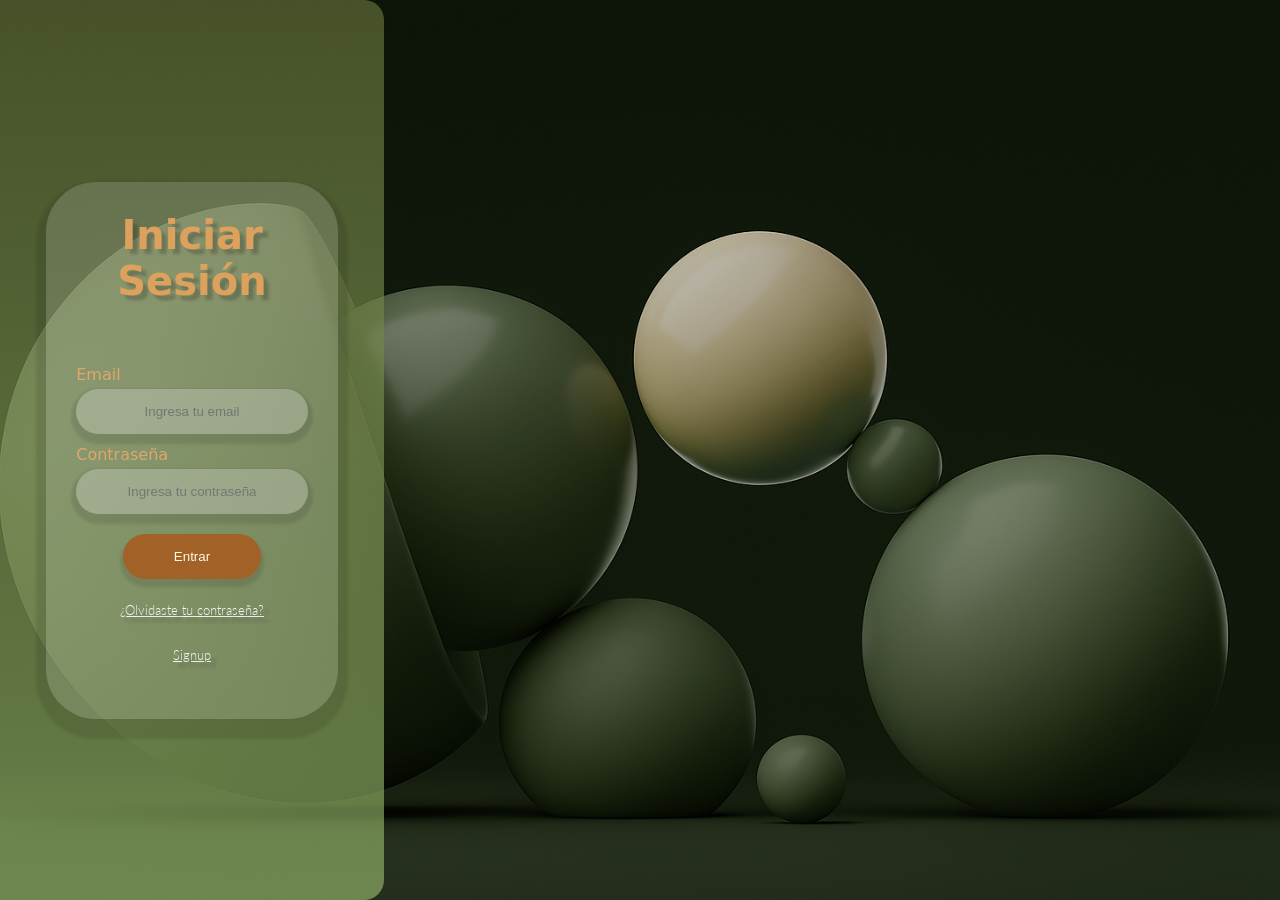
<file: Front/web-Front/index.html>
<!DOCTYPE html>
<html lang="en">
<head>
  <meta charset="UTF-8">
  <meta name="viewport" content="width=device-width, initial-scale=1.0">
  <title>Login</title>
  <!-- Ruta corregida para CSS -->
  <link rel="stylesheet" href="css/estilos.css" />
  <link rel="preconnect" href="https://fonts.googleapis.com">
  <link rel="preconnect" href="https://fonts.gstatic.com" crossorigin>
  <link href="https://fonts.googleapis.com/css2?family=Lato:wght@300;400;700&display=swap" rel="stylesheet">
</head>
<body>
  <div class="contenedor-padre">
    <div class="contenedor">
      <h2>Iniciar Sesión</h2>
      <form id="loginForm">
        <div class="credentials">
          <label for="email">Email</label><br>
          <input type="email" id="email" required placeholder="Ingresa tu email">
        </div>
        <div class="credentials">
          <label for="password">Contraseña</label><br>
          <input type="password" id="password" required placeholder="Ingresa tu contraseña">
        </div>
        <div class="button">
          <input type="submit" value="Entrar">
        </div>
      </form>
      <p style="text-align:center; margin-top:10px;">
        <a href="recover-password.html">¿Olvidaste tu contraseña?</a>
      </p>

      <p style="text-align:center; margin-top:10px;">
        <a href="signup.html">Signup</a>
      </p>

      <div id="message" style="margin-top:10px;font-weight:bold;"></div>
    </div>
  </div>

  <!-- Script externo con ruta corregida -->
  <script src="js/index.js"></script>
</body>
</html>
</file>
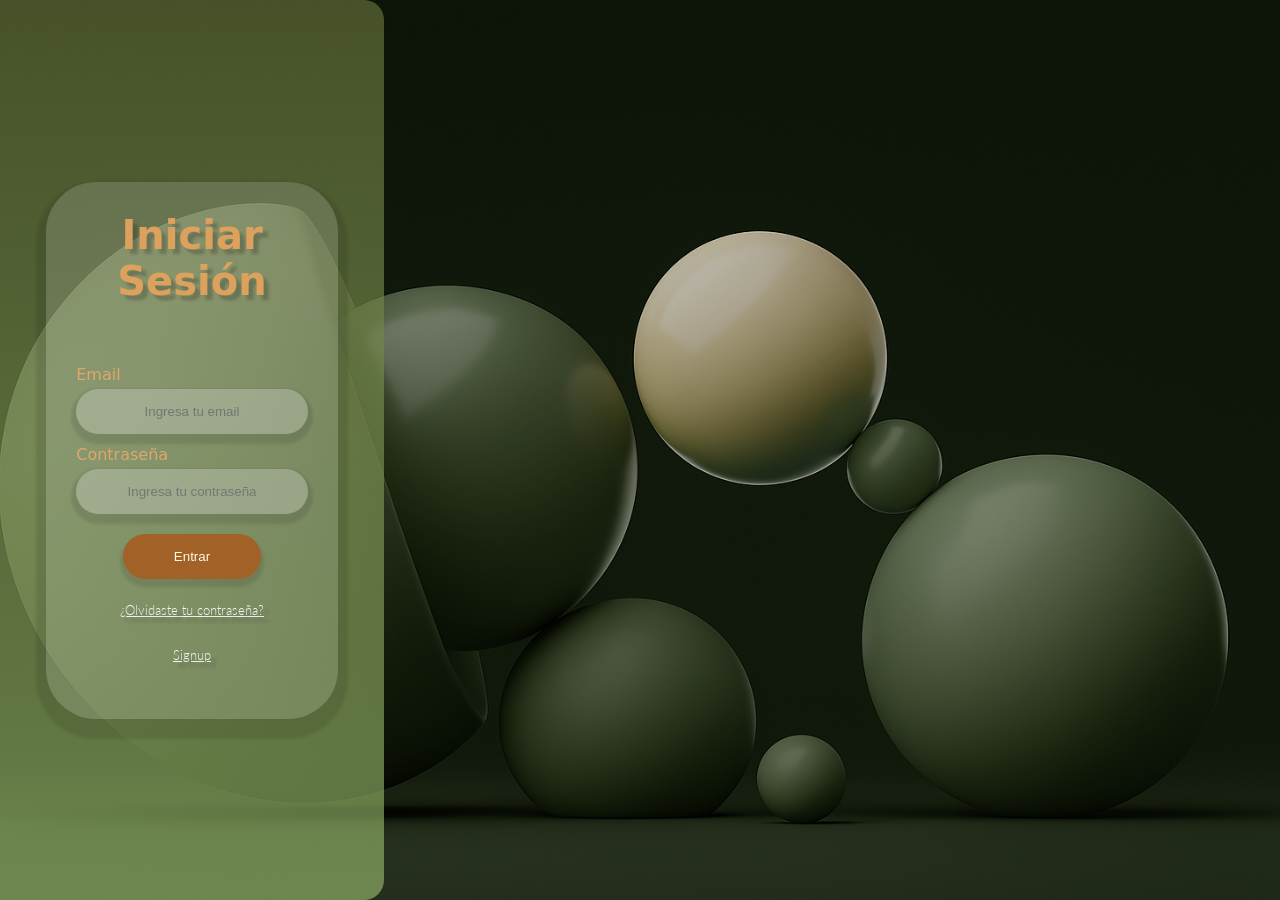
<file: Front/web-Front/home.html>
<!DOCTYPE html>
<html lang="en">
<head>
  <meta charset="UTF-8">
  <meta name="viewport" content="width=device-width, initial-scale=1.0">
  <title>Home</title>
  <link rel="stylesheet" href="css/home.css"/>
  <link rel="stylesheet" href="https://cdn.jsdelivr.net/npm/bootstrap-icons@1.13.1/font/bootstrap-icons.min.css">
  <link rel="preconnect" href="https://fonts.googleapis.com">
  <link rel="preconnect" href="https://fonts.gstatic.com" crossorigin>
  <link href="https://fonts.googleapis.com/css2?family=Lato:wght@300;400;700;900&display=swap" rel="stylesheet">
  <style>
    .logout-btn {
      position: absolute;
      top: 15px;
      right: 15px;
      padding: 8px 16px;
      border: none;
      border-radius: 8px;
      background-color: #dc3545;
      color: white;
      font-weight: bold;
      cursor: pointer;
      transition: 0.2s;
    }
    .logout-btn:hover {
      background-color: #b02a37;
    }
  </style>
</head>
<body>
 

  <!-- Perfil -->
  <a href="profile.html">
    <div class="profile">
      <div class="username" id="username">Usuario</div>
      <i class="bi bi-person-circle"></i>
      <div class="hidden-text">PROFILE</div>
       <button class="logout-btn" id="logoutBtn">Cerrar Sesión</button>
    </div>
  </a>

  <!-- Menú inferior -->
  <div class="bottom-bar">
    <a href="wallet.html">
      <div class="wallet">
        <i class="bi bi-cash-coin"></i>
        <div class="hidden-text">WALLET</div>
      </div>
    </a>
    <a href="#">
      <div class="home">
        <i class="bi bi-house-fill"></i>
        <div class="hidden-text">HOME</div>
      </div>
    </a>
    <a href="report.html">
      <div class="report">
        <i class="bi bi-clipboard-data-fill"></i>
        <div class="hidden-text">REPORT</div>
      </div>
    </a>
  </div>

  <!-- Asociamos el JS externo -->
  <script src="js/home.js"></script>
</body>
</html>
</file>
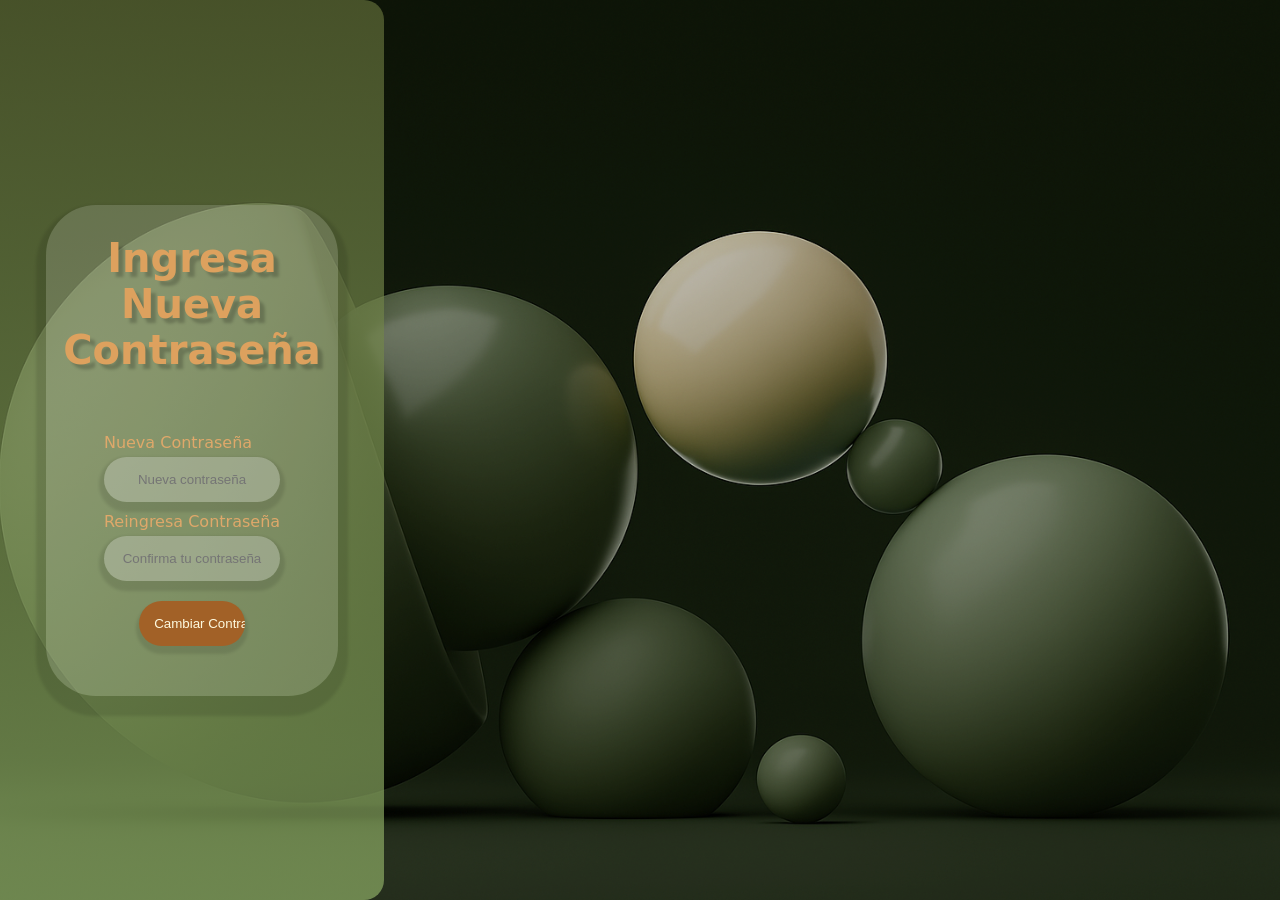
<file: Front/web-Front/new-password.html>
<!DOCTYPE html>
<html lang="en">
<head>
<meta charset="UTF-8">
<meta name="viewport" content="width=device-width, initial-scale=1.0">
<title>Nueva Contraseña</title>
<link rel="stylesheet" href="css/password.css"/>
</head>
<body>
<div class="contenedor-padre">
    <div class="contenedor">
        <h2>Ingresa Nueva Contraseña</h2>
        <form id="newPassForm">
            <div class="credentials">
                <label for="newPassword">Nueva Contraseña</label><br>
                <input type="password" id="newPassword" required placeholder="Nueva contraseña">
            </div>
            <div class="credentials">
                <label for="confirmPassword">Reingresa Contraseña</label><br>
                <input type="password" id="confirmPassword" required placeholder="Confirma tu contraseña">
            </div>
            <div class="button">
                <input type="submit" value="Cambiar Contraseña">
            </div>
        </form>
        <div id="message" style="margin-top:10px;font-weight:bold;"></div>
    </div>
</div>

<script src="js/new-password.js"></script>
</body>
</html>
</file>
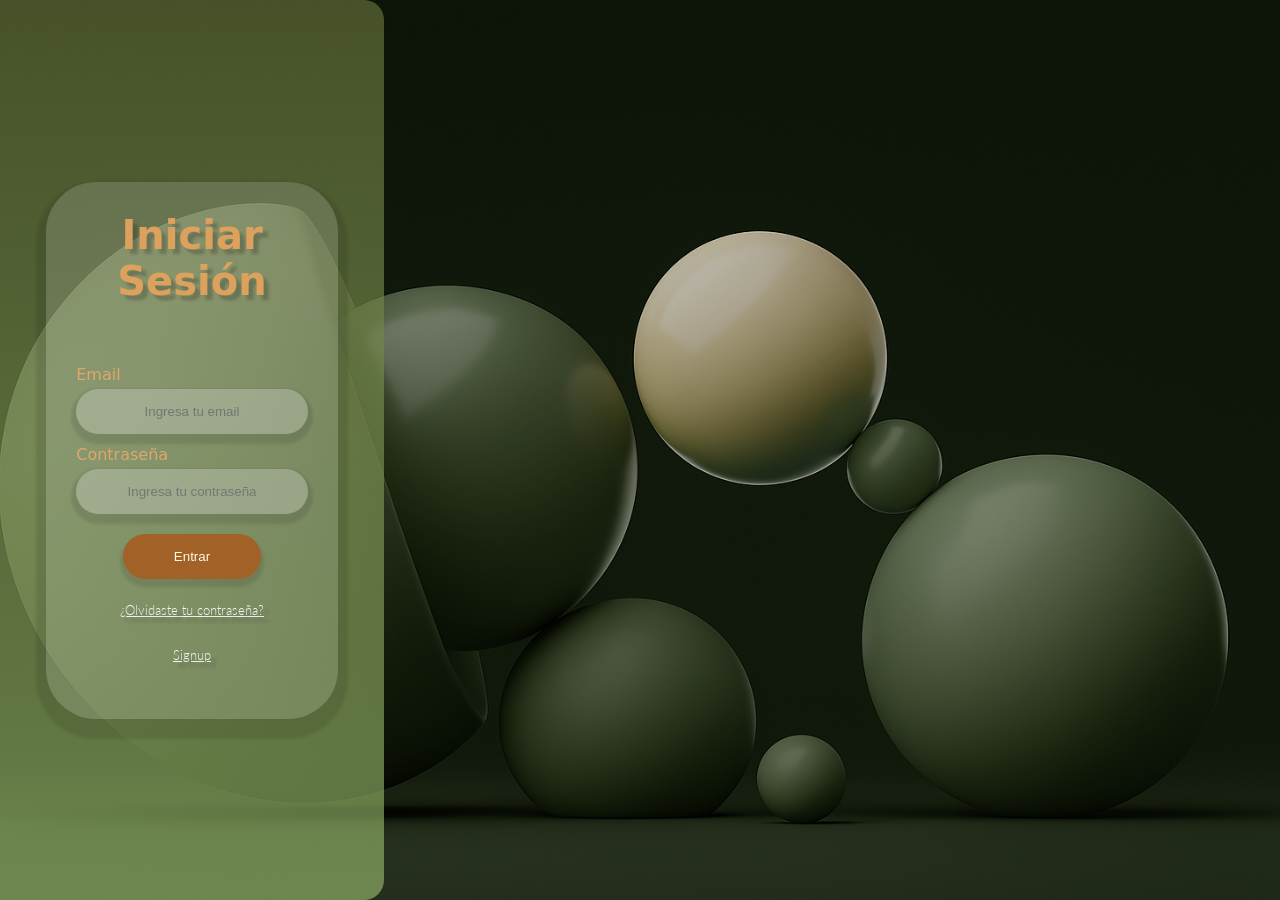
<file: Front/web-Front/profile.html>
<!DOCTYPE html>
<html lang="en">
<head>
  <meta charset="UTF-8">
  <meta name="viewport" content="width=device-width, initial-scale=1.0">
  <title>Profile</title>
  <link rel="stylesheet" href="css/profile.css"/>
  <link rel="stylesheet" href="https://cdn.jsdelivr.net/npm/bootstrap-icons@1.13.1/font/bootstrap-icons.min.css">
</head>
<body>
  <!-- Modal confirmación -->
  <div id="confirmModal" class="modal">
    <div class="modal-content">
      <p>¿Deseas confirmar los cambios?</p>
      <button id="confirmChangesBtn">Confirmar</button>
      <button id="cancelChangesBtn">Cancelar</button>
    </div>
  </div>

  <!-- Modal éxito -->
  <div id="successModal" class="modal">
    <div class="modal-content">
      <p>¡Los cambios se guardaron correctamente!</p>
      <button id="successOkBtn">Aceptar</button>
    </div>
  </div>

  <!-- Contenedor principal -->
  <div class="contenedor-padre">
    <div class="contenedor">
      <!-- Username y foto -->
      <div class="username">
        <!-- Imagen de perfil -->
        <div class="profile-image-preview" id="profileImagePreview">
          <i class="bi bi-person" id="profileIcon"></i>
          <img id="profileImage">
        </div>

        <!-- Contenedor de nombre y botón -->
        <div class="profile-info">
          <h1 id="displayName">PROFILE</h1>
          <label for="profile_image" class="custom-file-upload">
            <i class="bi bi-camera"></i> Select Photo
          </label>
          <input type="file" id="profile_image" name="profile_image" accept="image/*">
        </div>
      </div>

      <!-- Formulario de perfil -->
      <div class="profile-header">
        <div class="form-row">
          <label for="email">Email:</label>
          <input class="profile-input" type="email" id="email" disabled/>
        </div>
        <div class="form-row">
          <label for="first_name">Name:</label>
          <input class="profile-input" type="text" id="first_name" disabled/>
        </div>
        <div class="form-row">
          <label for="last_name">Last Name:</label>
          <input class="profile-input" type="text" id="last_name" disabled/>
        </div>
        <div class="form-row">
          <label for="birthday">Date of Birth:</label>
          <input class="profile-input" type="date" id="birthday" disabled/>
        </div>
        <div class="form-row">
          <label for="phone">Phone:</label>
          <input class="profile-input" type="tel" id="phone" disabled/>
        </div>
        <div class="form-row">
          <label for="country">Country:</label>
          <input class="profile-input" type="text" id="country" disabled/>
        </div>
      </div>

      <!-- Botones -->
      <div class="button">
        <input type="button" value="Edit Profile" id="edit-btn">
        <input type="button" value="Save" id="save-btn">
        <input type="button" value="Cancel" id="cancel-btn">
      </div>
    </div>
  </div>

  <!-- Script separado -->
  <script src="js/profile.js"></script>
</body>
</html>
</file>
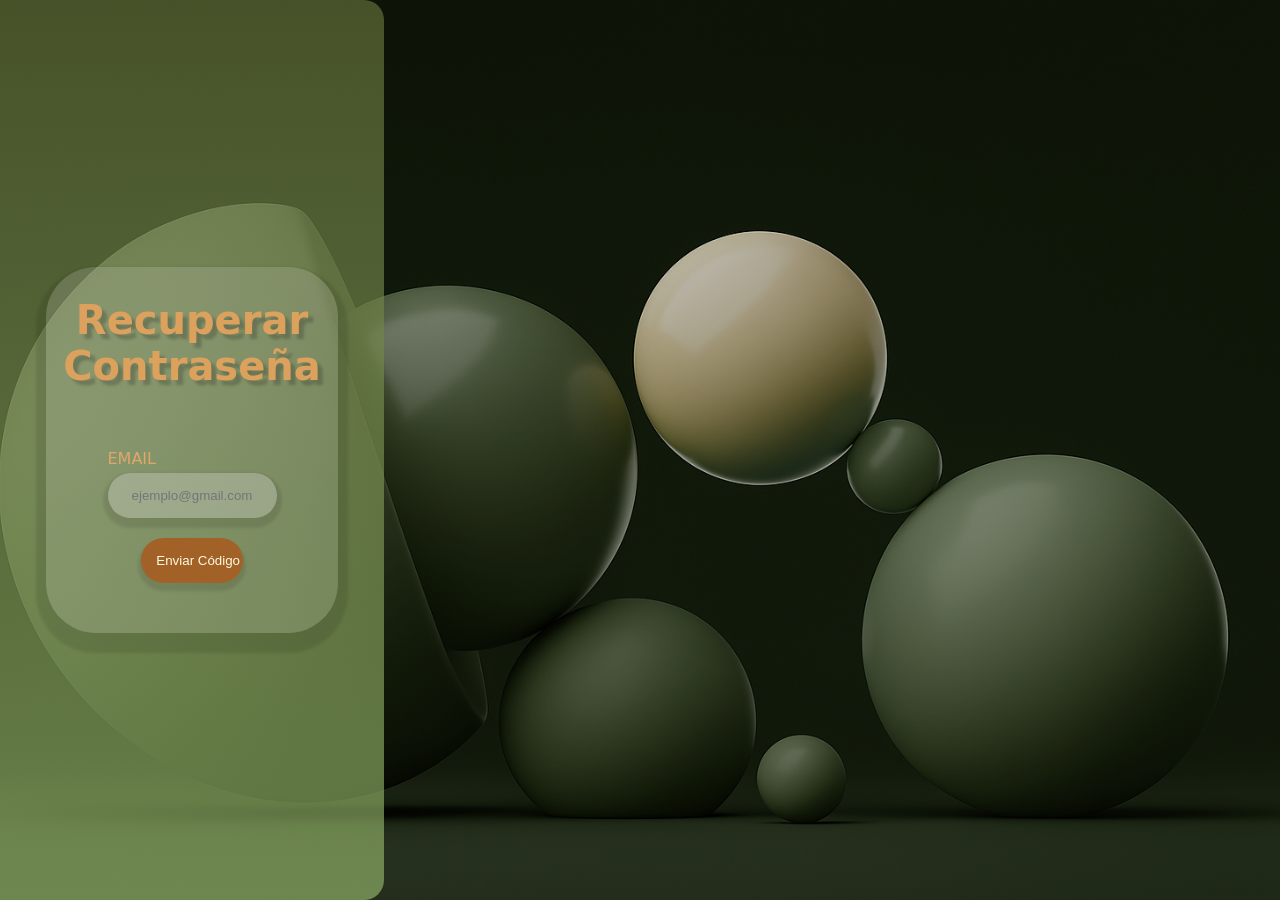
<file: Front/web-Front/recover-password.html>
<!DOCTYPE html>
<html lang="es">
<head>
  <meta charset="UTF-8">
  <meta name="viewport" content="width=device-width, initial-scale=1.0">
  <title>Recuperar Contraseña</title>
  <link rel="stylesheet" href="css/password.css"/>
</head>
<body>
  <div class="contenedor-padre">
    <div class="contenedor">
      <h2>Recuperar Contraseña</h2>

      <form id="resetForm">
        <div class="credentials">
          <label for="usuario">EMAIL</label><br>
          <input type="email" id="usuario" name="usuario" required placeholder="ejemplo@gmail.com">
        </div>
        <div class="button">
          <input type="submit" value="Enviar Código">
        </div>
      </form>

      <div id="message" style="margin-top:10px;font-weight:bold;"></div>
    </div>
  </div>

  <script src="js/recover-password.js"></script>
</body>
</html>
</file>
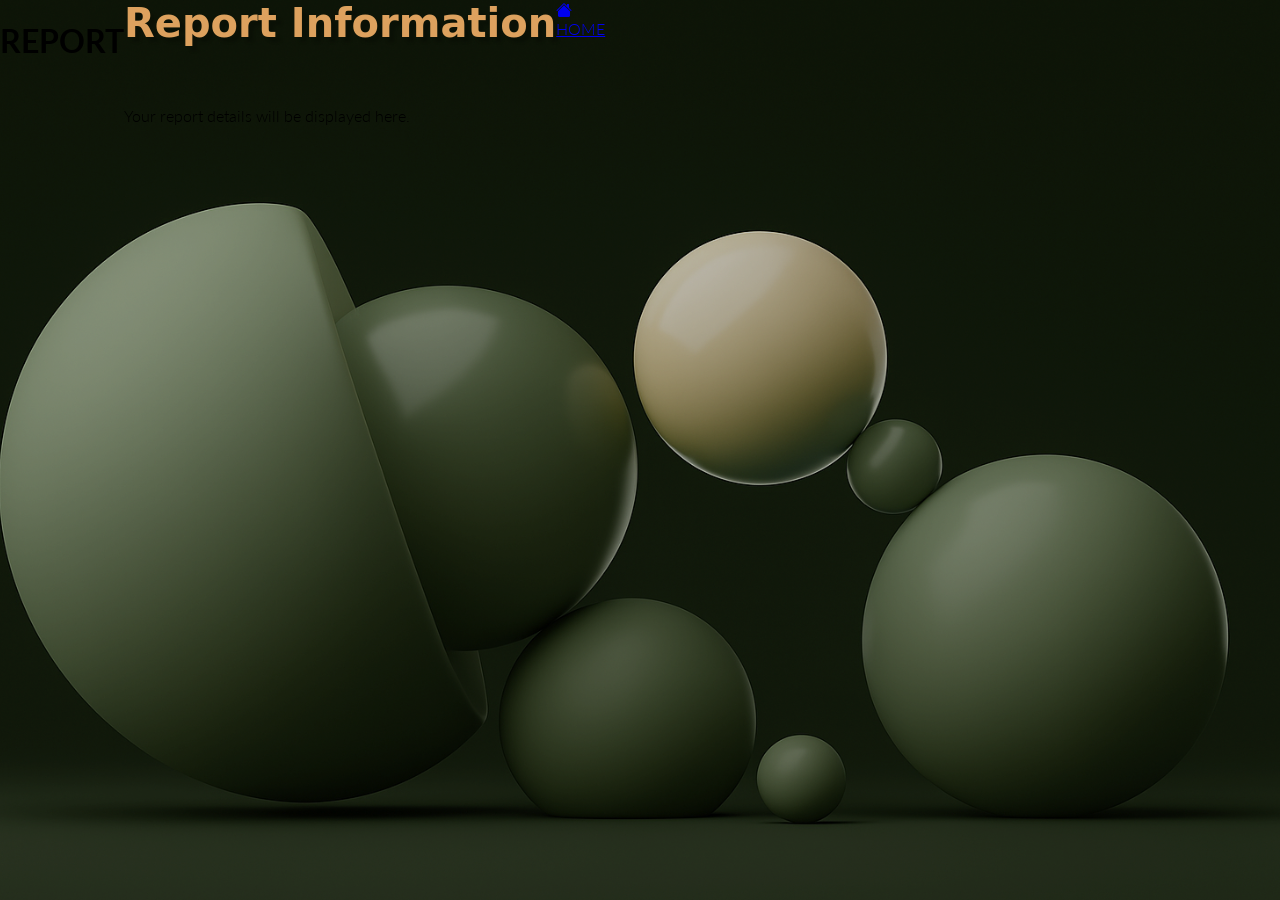
<file: Front/web-Front/report.html>
<!DOCTYPE html>
<html lang="en">
<head>
    <meta charset="UTF-8">
    <meta name="viewport" content="width=device-width, initial-scale=1.0">
    <title>Formulario Login</title>
    <link rel="stylesheet" href="css\report.css"/>
    <link rel="stylesheet" href="https://cdn.jsdelivr.net/npm/bootstrap-icons@1.13.1/font/bootstrap-icons.min.css">
    <link rel="preconnect" href="https://fonts.googleapis.com">
<link rel="preconnect" href="https://fonts.gstatic.com" crossorigin>
<link href="https://fonts.googleapis.com/css2?family=Lato:ital,wght@0,100;0,300;0,400;0,700;0,900;1,100;1,300;1,400;1,700;1,900&family=Sofia&family=Trocchi&display=swap" rel="stylesheet">
</head>
<body>
    <h1>REPORT</h1>
    <div class="contenedor-padre">
        <div class="contenedor">
            <h2>Report Information</h2>
            <p>Your report details will be displayed here.</p>
            <!-- Additional wallet information can be added here -->
        </div>
    </div>
    <div class="bottom-bar">
        <a href="home.html"><div class="home">
            <i class="bi bi-house-fill"></i>
            <div class="hidden-text">HOME</div>
        </div></a>
    </div>
</body>
</html>
</file>
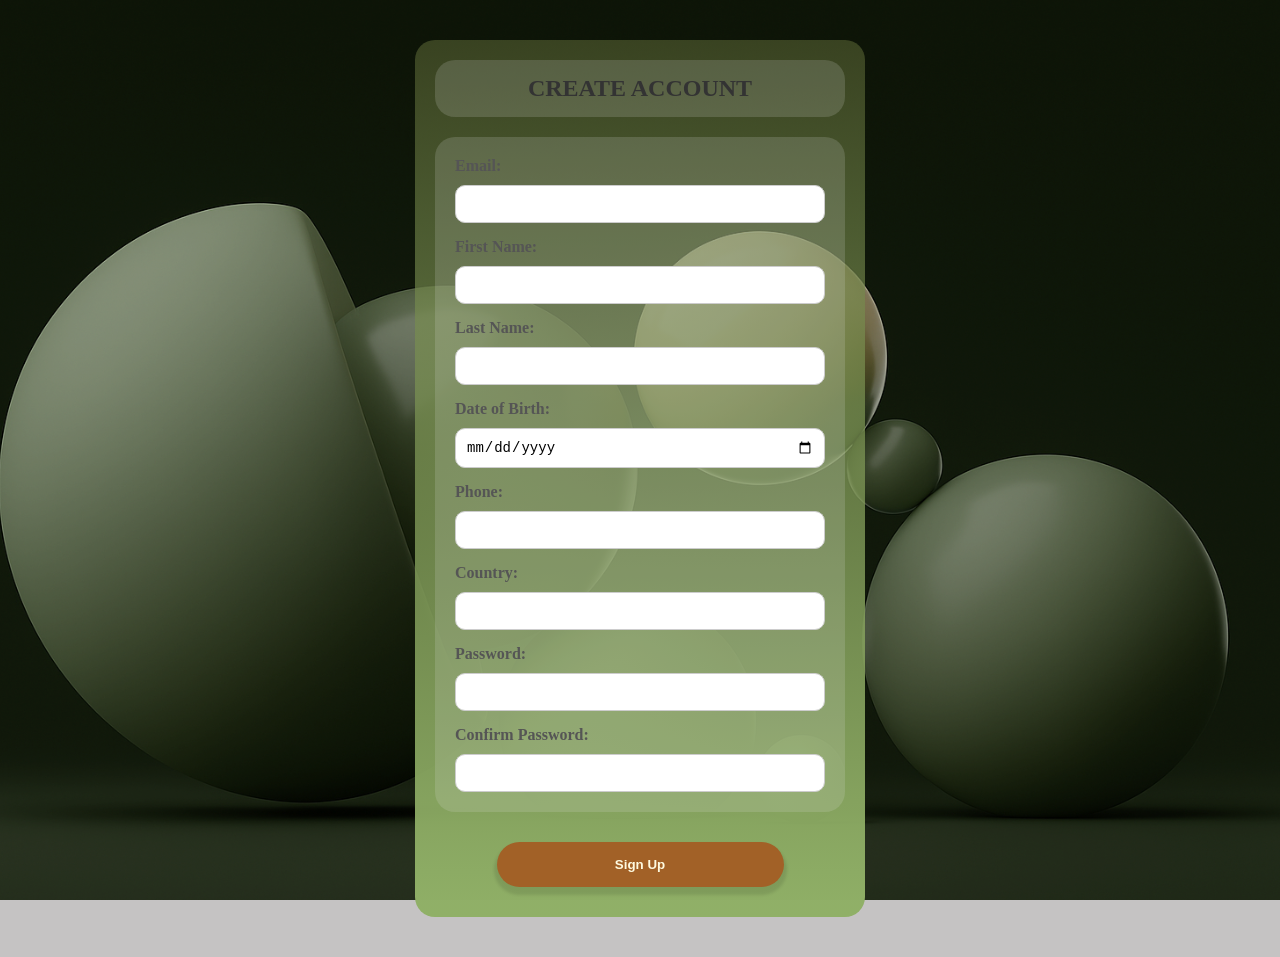
<file: Front/web-Front/signup.html>
<!DOCTYPE html>
<html lang="en">
<head>
    <meta charset="UTF-8">
    <meta name="viewport" content="width=device-width, initial-scale=1.0">
    <title>Create Account</title>
    <link rel="stylesheet" href="css/signup.css">
</head>
<body>

    <!-- Contenedor general -->
    <div class="contenedor-padre">
        
        <!-- Encabezado -->
        <div class="profile-header">
            <h1>CREATE ACCOUNT</h1>
        </div>

        <!-- Contenido del formulario -->
        <div class="contenedor">
            <div class="form-row">
                <label for="email">Email:</label>
                <input type="email" id="email" name="email">
            </div>

            <div class="form-row">
                <label for="firstname">First Name:</label>
                <input type="text" id="firstname" name="firstname">
            </div>

            <div class="form-row">
                <label for="lastname">Last Name:</label>
                <input type="text" id="lastname" name="lastname">
            </div>

            <div class="form-row">
                <label for="birthday">Date of Birth:</label>
                <input type="date" id="birthday" name="birthday">
            </div>

            <div class="form-row">
                <label for="phone">Phone:</label>
                <input type="tel" id="phone" name="phone">
            </div>

            <div class="form-row">
                <label for="country">Country:</label>
                <input type="text" id="country" name="country">
            </div>

            <div class="form-row">
                <label for="password">Password:</label>
                <input type="password" id="password" name="password">
            </div>

            <div class="form-row">
                <label for="confirm-password">Confirm Password:</label>
                <input type="password" id="confirm-password" name="confirm-password">
            </div>
        </div>

        <!-- Contenedor del botón -->
        <div class="button-container">
            <input type="button" value="Sign Up" id="signup-btn">
        </div>
    </div>

    <!-- Script JS externo -->
    <script src="js/signup.js"></script>
</body>
</html>
</file>
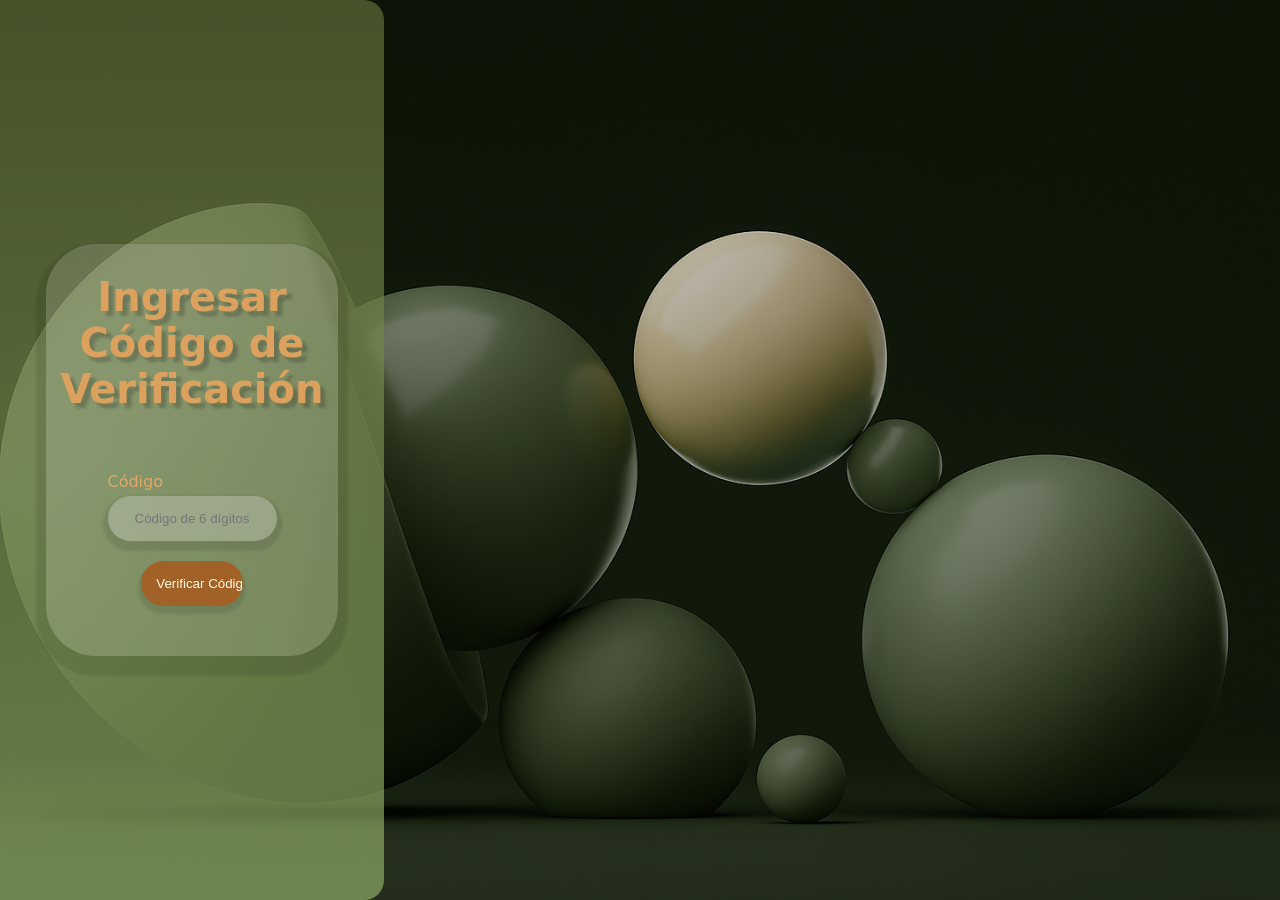
<file: Front/web-Front/verify-code.html>
<!DOCTYPE html>
<html lang="en">
<head>
    <meta charset="UTF-8">
    <meta name="viewport" content="width=device-width, initial-scale=1.0">
    <title>Verificar Código</title>
    <link rel="stylesheet" href="css\password.css"/>
</head>
<body>
    <div class="contenedor-padre">
        <div class="contenedor">
            <h2>Ingresar Código de Verificación</h2>
            <form id="verifyForm">
                <div class="credentials">
                    <label for="code">Código</label><br>
                    <input type="text" id="code" name="code" required placeholder="Código de 6 dígitos">
                </div>
                <div class="button">
                    <input type="submit" value="Verificar Código">
                </div>
            </form>
            <div id="message" style="margin-top:10px;font-weight:bold;"></div>
        </div>
    </div>

    <!-- Asociamos el JS externo -->
    <script src="js/verify-code.js"></script>
</body>
</html>
</file>
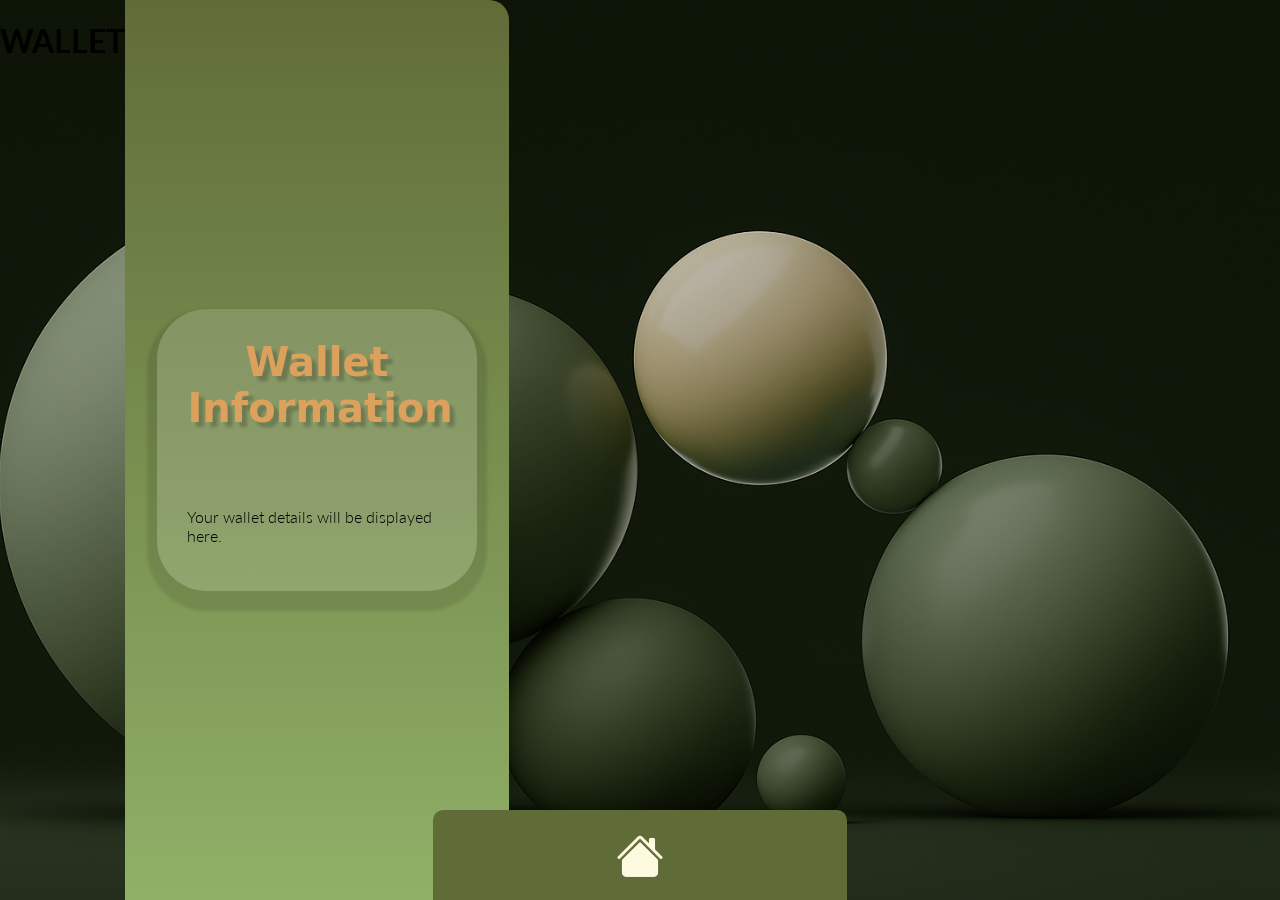
<file: Front/web-Front/wallet.html>
<!DOCTYPE html>
<html lang="en">
<head>
    <meta charset="UTF-8">
    <meta name="viewport" content="width=device-width, initial-scale=1.0">
    <title>Formulario Login</title>
    <link rel="stylesheet" href="css\wallet.css"/>
    <link rel="stylesheet" href="https://cdn.jsdelivr.net/npm/bootstrap-icons@1.13.1/font/bootstrap-icons.min.css">
    <link rel="preconnect" href="https://fonts.googleapis.com">
<link rel="preconnect" href="https://fonts.gstatic.com" crossorigin>
<link href="https://fonts.googleapis.com/css2?family=Lato:ital,wght@0,100;0,300;0,400;0,700;0,900;1,100;1,300;1,400;1,700;1,900&family=Sofia&family=Trocchi&display=swap" rel="stylesheet">
</head>
<body>
    <h1>WALLET</h1>
    <div class="contenedor-padre">
        <div class="contenedor">
            <h2>Wallet Information</h2>
            <p>Your wallet details will be displayed here.</p>
            <!-- Additional wallet information can be added here -->
        </div>
    </div>
    <div class="bottom-bar">
        <a href="home.html"><div class="home">
            <i class="bi bi-house-fill"></i>
            <div class="hidden-text">HOME</div>
        </div>
    </div>
</body>
</html>
</file>
<file: Front/web-Front/css/estilos.css>
@import url(general.css);

/* Contenedor padre */
div.contenedor-padre {
    background: linear-gradient(#606c38b2, #90b067ad); /* Fondo degradado */
    display: flex;
    flex-direction: column;
    width: 30vw;           /* Ancho en pantallas grandes */
    max-width: 30vw;       /* Máximo ancho en escritorio */
    min-width: 300px;      /* Evita que se achique demasiado */
    padding: 30px;         /* Espacio interno */
    height: auto;          /* Se adapta al contenido */
    min-height: 100vh;     /* Llena la pantalla si contenido es pequeño */
    border-radius: 0px 20px 20px 0px; /* Bordes redondeados a la derecha */
    box-sizing: border-box;
    margin: 0;             /* Siempre pegado a la izquierda */
    overflow-x: hidden;    /* Evita scroll horizontal */
}

/* Contenedor interno */
.contenedor {
    margin: auto;
    display: flex;
    flex-direction: column;
    width: 90%;            /* Ajusta el ancho relativo dentro del padre */
    max-width: 100%;       /* Nunca excede el contenedor padre */
    padding: 30px;
    height: auto;          /* Se adapta al contenido */
    background: rgba(222, 222, 222, 0.176); /* Fondo semitransparente */
    border-radius: 50px;   /* Bordes redondeados */
    box-sizing: border-box;
    box-shadow: 0px 10px 3px 10px rgba(1, 1, 1, 0.1); /* Sombra */
}

.contenedor p {
    text-align: center;
}

.contenedor p a {
    color: whitesmoke;
    text-shadow: 5px 5px 3px rgba(1, 1, 1, 0.2);
    font-size: smaller;
    padding: 0px;
    cursor: pointer;
}

/* Credenciales */
.contenedor .credentials label {
    color: #dfa86a;
    font-weight: 500;
    font-family: system-ui, -apple-system, BlinkMacSystemFont, 'Segoe UI', Roboto, Oxygen, Ubuntu, Cantarell, 'Open Sans', 'Helvetica Neue', sans-serif;
    max-width: 25%;       /* Ancho en escritorio */
}

.contenedor .credentials input {
    border-radius: 100px;
    width: 100%;           /* Siempre ocupa todo el ancho disponible */
    padding: 15px 0px;
    color: #fff;
    background-color: rgba(222, 222, 222, 0.3);
    border: none;
    margin: 5px 0px 10px;
    text-align: center;
    box-shadow: 0px 5px 3px 5px rgba(1, 1, 1, 0.1);
}

.contenedor .credentials input:focus {
    outline: none;
    box-shadow: 0px 5px 3px 5px rgba(1, 1, 1, 0.2);
    background-color: rgba(222, 222, 222, 0.45);
}

/* Botones */
.contenedor .button input {
    width: 60%;              /* Botón más ancho en escritorio */
    border-radius: 500px;
    padding: 15px 15px;
    display: block;
    margin: 10px auto;
    background-color: #a26127;
    color: #fefae0;
    border: none;
    cursor: pointer;
    box-shadow: 0px 5px 3px 3px rgba(1, 1, 1, 0.1);
}

.contenedor .button a {
    text-decoration: none;
}

.contenedor .button input:hover {
    background-color: #dda15e;
    transition: 0.3s;
}

/* Media queries para pantallas pequeñas */
@media (max-width: 768px) {
    html, body {
        overflow: hidden; /* Evita scroll horizontal y vertical */
        width: 100vw;     
        height: 100vh;    
        margin: 0;
        padding: 0;
    }

    div.contenedor-padre {
        width: 95vw;          /* Ajusta ancho al viewport móvil */
        max-width: 95vw;      /* Nunca excede el ancho de la pantalla */
        height: 100vh;        /* Ajusta exactamente al alto del viewport */
        padding: 15px;        /* Padding más pequeño para móvil */
        border-radius: 25px;  /* Bordes redondeados */
        margin: 0 auto;       /* Centrado horizontal */
        display: flex;
        justify-content: center; /* Centrado vertical */
        align-items: center;     /* Centrado horizontal */
        overflow: hidden;        /* Evita scroll horizontal y vertical */
    }

    .contenedor {
        width: 100%;          /* Ocupa todo el ancho disponible */
        max-width: 350px;     /* Limita ancho máximo */
        padding: 15px;        /* Padding interno reducido */
        border-radius: 25px;
        box-shadow: 0px 5px 3px 3px rgba(1, 1, 1, 0.1);
        display: flex;
        flex-direction: column;
        justify-content: center; /* Centrado vertical dentro del padre */
        align-items: center;     /* Centrado horizontal */
        height: auto;            /* Se adapta al contenido */
        overflow: hidden;        /* Evita que los elementos se salgan */
        gap: 12px;               /* Espacio proporcional */
    }

    .contenedor .credentials label {
        max-width: 100%;      /* Ajusta labels al ancho del contenedor */
        font-size: 14px;      /* Texto más pequeño */
        text-align: left;
        margin-bottom: 5px;
    }

    .contenedor .credentials input {
        width: 90%;           /* Inputs más angostos para móvil */
        padding: 12px;        /* Padding reducido */
    }

    .contenedor .button input {
        width: 70%;           /* Botón más angosto */
        padding: 12px;
    }
}
</file>
<file: Front/web-Front/css/home.css>
@import url(general.css);

/* --- RESETEO GENERAL --- */
html, body {
  margin: 0;
  padding: 0;
  width: 100%;
  height: 100%;
  overflow-x: hidden;
  font-family: 'Lato', sans-serif;
  background-color: #283618; /* Fondo oscuro para resaltar elementos */
}

/* --- PERFIL --- */
.profile {
  position: fixed;
  top: 0;
  left: 50%;
  transform: translateX(-50%);
  color: #fefae0;
  background-color: #606c38;
  border-radius: 0px 0px 10px 10px;
  padding: 15px;
  display: flex;
  align-items: center;
  justify-content: center;
  width: 30vw;
  height: 60px;
  transition: all 0.5s ease;
  cursor: pointer;
  box-shadow: 0 4px 6px rgba(0,0,0,0.2);
}

/* --- BOTÓN DE CERRAR SESIÓN --- */
.logout-btn {
  position: absolute;
  top: 10px;
  right: 10px;
  padding: 8px 16px;
  border: none;
  border-radius: 8px;
  background-color: #dc3545;
  color: white;
  font-weight: bold;
  cursor: pointer;
  transition: 0.2s;
  z-index: 200;
}
.logout-btn:hover {
  background-color: #b02a37;
}

/* --- BARRA INFERIOR --- */
.bottom-bar {
  position: fixed;
  bottom: 0;
  left: 0;
  width: 100vw;
  display: flex;
  justify-content: center;
  align-items: flex-end;
  gap: 5px;
  background-color: transparent;
  padding: 5px 0;
}

/* --- OPCIONES DE MENÚ --- */
.wallet, .home, .report {
  display: flex;
  flex-direction: column;
  align-items: center;
  justify-content: center;
  color: #fefae0;
  background-color: #606c38;
  border-radius: 10px 10px 0px 0px;
  padding: 15px;
  margin: 0px;
  width: 30vw;
  height: 60px;
  position: relative;
  transition: all 0.5s ease;
  cursor: pointer;
  box-shadow: 0 -2px 6px rgba(0,0,0,0.2);
}

i {
  font-size: 3em;
  transition: transform 0.3s ease;
}

a {
  text-decoration: none;
  color: #fefae0;
}

/* --- EFECTOS HOVER --- */
.wallet:hover,
.home:hover,
.report:hover {
  background-color: #90b0675e;
  padding: 50px;
  height: 30vh;
  justify-content: flex-start;
}

.profile:hover {
  background-color: #90b0675e;
  padding: 50px;
  height: 30vh;
  justify-content: flex-end;
  flex-direction: column;
}

.hidden-text {
  display: none;
  text-align: center;
  font-size: 1.2em;
  font-weight: bold;
  color: #fefae0;
  margin-top: 5px;
}

.profile:hover .username,
.profile:hover .hidden-text,
.wallet:hover .hidden-text,
.home:hover .hidden-text,
.report:hover .hidden-text {
  display: block;
  transition: opacity 0.3s ease-in-out;
}

.username {
  display: none;
  font-size: 1.2em;
  color: #fefae0;
  margin-bottom: 5px;
  text-align: center;
}

/* --- MEDIA QUERY PARA MÓVILES --- */
@media (max-width: 768px) {
  .profile {
    width: 90vw;
    height: 50px;
    padding: 10px;
  }

  .wallet, .home, .report {
    width: 30%;
    height: 50px;
    padding: 10px;
  }

  i {
    font-size: 2.2em;
  }
}
</file>
<file: Front/web-Front/css/password.css>
@import url(general.css);

/* Contenedor padre: formulario de login */
div.contenedor-padre {
    background: linear-gradient(#606c38b2, #90b067ad); /* Fondo degradado */
    display: flex;                               /* Usamos flexbox para organizar hijos */
    flex-direction: column;                      /* Elementos en columna */
    justify-content: center;                     /* Centrado vertical */
    align-items: center;                         /* Centrado horizontal */
    width: 30vw;                                 /* Ancho en pantallas grandes */
    max-width: 30vw;                             /* Máximo ancho en escritorio */
    min-width: 300px;                            /* Evita que se achique demasiado */
    padding: 30px;                               /* Espacio interno */
    height: auto;                                /* Se adapta al contenido */
    min-height: 100vh;                           /* Llena la pantalla si contenido es pequeño */
    border-radius: 0px 20px 20px 0px;           /* Bordes redondeados a la derecha */
    box-sizing: border-box;                      /* Padding incluido en ancho/alto */
    margin: 0;                                   /* Siempre pegado a la izquierda */
    overflow-x: hidden;                          /* Evita scroll horizontal */
}

/* Contenedor interno: contiene todos los elementos del login */
.contenedor {
    margin: auto;                                /* Centrado dentro del padre */
    display: flex;                               /* Flexbox vertical */
    flex-direction: column;                      /* Elementos en columna */
    justify-content: center;                     /* Centrado vertical dentro del padre */
    align-items: center;                         /* Centrado horizontal */
    width: 90%;                                  /* Ajusta el ancho relativo dentro del padre */
    max-width: 400px;                            /* Limita ancho máximo */
    padding: 30px;                               /* Espacio interno */
    height: auto;                                /* Se adapta al contenido */
    background: rgba(222, 222, 222, 0.176);     /* Fondo semitransparente */
    border-radius: 50px;                         /* Bordes redondeados */
    box-sizing: border-box;                      /* Padding incluido en ancho/alto */
    box-shadow: 0px 10px 3px 10px rgba(1, 1, 1, 0.1); /* Sombra */
}

/* Párrafos centrados */
.contenedor p {
    text-align: center;
    margin: 0;
}

/* Enlaces dentro de párrafos */
.contenedor p a {
    color: whitesmoke;
    text-shadow: 5px 5px 3px rgba(1, 1, 1, 0.2);
    font-size: smaller;
    padding: 0px;
    cursor: pointer;
}

/* Labels de credenciales */
.contenedor .credentials label {
    color: #dfa86a;
    font-weight: 500;
    font-family: system-ui, -apple-system, BlinkMacSystemFont, 'Segoe UI', Roboto, Oxygen, Ubuntu, Cantarell, 'Open Sans', 'Helvetica Neue', sans-serif;
    max-width: 25%;       /* Ajuste de ancho en escritorio */
}

/* Inputs de credenciales */
.contenedor .credentials input {
    border-radius: 100px;
    width: 100%;           /* Siempre ocupa todo el ancho disponible */
    padding: 15px 0px;
    color: #fff;
    background-color: rgba(222, 222, 222, 0.3);
    border: none;
    margin: 5px 0px 10px;
    text-align: center;
    box-shadow: 0px 5px 3px 5px rgba(1, 1, 1, 0.1);
}

/* Focus de los inputs */
.contenedor .credentials input:focus {
    outline: none;
    box-shadow: 0px 5px 3px 5px rgba(1, 1, 1, 0.2);
    background-color: rgba(222, 222, 222, 0.45);
}

/* Botones */
.contenedor .button input {
    width: 60%;             /* Botón más ancho en escritorio */
    border-radius: 500px;
    padding: 15px 15px;
    display: block;
    margin: 10px auto;
    background-color: #a26127;
    color: #fefae0;
    border: none;
    cursor: pointer;
    box-shadow: 0px 5px 3px 3px rgba(1, 1, 1, 0.1);
}

/* Enlaces dentro de botones */
.contenedor .button a {
    text-decoration: none;
}

/* Hover de botones */
.contenedor .button input:hover {
    background-color: #dda15e;
    transition: 0.3s;
}

/* Media queries para pantallas pequeñas */
@media (max-width: 768px) {
    html, body {
        overflow: hidden; /* Evita scroll horizontal y vertical */
        width: 100vw;
        height: 100vh;
        margin: 0;
        padding: 0;
    }

    div.contenedor-padre {
        width: 95vw;          /* Ajusta ancho al viewport móvil */
        max-width: 95vw;      /* Nunca excede el ancho de la pantalla */
        height: 100vh;        /* Ajusta exactamente al alto del viewport */
        padding: 15px;        /* Padding más pequeño */
        border-radius: 25px;  /* Bordes redondeados */
        margin: 0 auto;       /* Centrado horizontal */
        display: flex;
        justify-content: center; /* Centrado vertical */
        align-items: center;     /* Centrado horizontal */
        overflow: hidden;        /* Evita scroll horizontal y vertical */
    }

    .contenedor {
        width: 100%;          /* Ocupa todo el ancho disponible */
        max-width: 350px;     /* Limita ancho máximo */
        padding: 15px;        /* Padding interno reducido */
        border-radius: 25px;
        box-shadow: 0px 5px 3px 3px rgba(1, 1, 1, 0.1);
        display: flex;
        flex-direction: column;
        justify-content: center; /* Centrado vertical dentro del padre */
        align-items: center;     /* Centrado horizontal */
        height: auto;            /* Se adapta al contenido */
        overflow: hidden;        /* Evita que los elementos se salgan */
        gap: 12px;               /* Espacio proporcional */
    }

    .contenedor .credentials label {
        max-width: 100%;      /* Ajusta labels al ancho del contenedor */
        font-size: 14px;      /* Texto más pequeño */
        text-align: left;
        margin-bottom: 5px;
    }

    .contenedor .credentials input {
        width: 90%;           /* Inputs más angostos para móvil */
        padding: 12px;        /* Padding reducido */
    }

    .contenedor .button input {
        width: 70%;           /* Botón más angosto */
        padding: 12px;
    }
}
</file>
<file: Front/web-Front/css/profile.css>
/* 🔹 Reset general */
html, body {
    height: 100%;
    margin: 0;
    padding: 0;
    font-family: "Lato", sans-serif;
    background-image: url(../image/background.jpg);
    background-color: rgb(197, 195, 195);
    background-blend-mode: multiply;
    background-size: cover;
    background-repeat: no-repeat;
    background-position: center;
    overflow-x: hidden;
}

/* 🔹 Contenedor principal */
.contenedor-padre {
    background: linear-gradient(#606c3886, #90b067);
    display: flex;
    flex-direction: column;
    width: 100%;
    max-width: 1000px;
    min-width: 300px;
    padding: 20px 30px;
    border-radius: 20px;
    margin: 20px auto;
    box-sizing: border-box;
}

/* 🔹 Contenedor interno */
.contenedor {
    width: 100%;
    background: rgba(222, 222, 222, 0.176);
    border-radius: 50px;
    padding: 30px;
    box-shadow: 0px 10px 15px rgba(1,1,1,0.1);
}

/* 🔹 Username: imagen + nombre + botón */
.username {
    display: flex;
    flex-direction: row;
    align-items: flex-start; /* Imagen y texto alineados arriba */
    gap: 0px;
    margin-bottom: 20px;
}

/* 🔹 Imagen de perfil */
.profile-image-preview {
    width: 120px;
    height: 120px;
    border-radius: 50%;
    border: 3px solid #a26127;
    background-color: #f0f0f0;
    display: flex;
    align-items: center;
    justify-content: center;
    overflow: hidden;
    font-size: 3em;
    color: #a26127;
    flex-shrink: 0;
}
#profileImage {
    width: 100%;
    height: 100%;
    object-fit: cover;
    border-radius: 50%;
    display: none;
}

/* 🔹 Contenedor de texto y botón al lado de la imagen */
.profile-info {
    display: flex;
    flex-direction: column;
    align-items: flex-start; /* alineado a la izquierda */
    justify-content: center;
    gap: 10px;
}

/* 🔹 Nombre de usuario */
#displayName {
    font-size: 1.8em;
    font-weight: bold;
    margin: 0;
}

/* 🔹 Botón Select Photo */
.custom-file-upload {
    display: inline-flex;
    align-items: center;
    gap: 5px;
    padding: 6px 12px;
    font-size: 14px;
    background-color: #a26127;
    color: white;
    border-radius: 50px;
    cursor: pointer;
    transition: background-color 0.3s;
}
.custom-file-upload:hover { background-color: #dda15e; }
input[type="file"] { display: none; }

/* 🔹 Formulario de perfil */
.profile-header {
    display: flex;
    flex-direction: column;
    gap: 15px;
}
.form-row {
    display: flex;
    align-items: center;
    gap: 10px;
}
.form-row label { width: 40%; }
.form-row input {
    flex: 1;
    padding: 12px;
    border-radius: 50px;
    border: none;
    text-align: center;
    box-shadow: 0px 5px 3px rgba(0,0,0,0.1);
    background-color: rgba(222,222,222,0.3);
}

/* 🔹 Botones de acción */
.button {
    display: flex;
    justify-content: center;
    gap: 10px;
    flex-wrap: wrap;
}
#edit-btn, #save-btn, #cancel-btn {
    padding: 12px 25px;
    border-radius: 50px;
    background-color: #a26127;
    color: #fefae0;
    border: none;
    cursor: pointer;
    font-size: 16px;
}
#edit-btn:hover, #save-btn:hover, #cancel-btn:hover { background-color: #dda15e; }

/* 🔹 Modal */
.modal {
    display: none;
    position: fixed;
    z-index: 1000;
    top:0; left:0;
    width:100%; height:100%;
    background-color: rgba(0,0,0,0.6);
    display: flex;
    justify-content: center;
    align-items: center;
}
.modal-content {
    background: #fff;
    padding: 20px;
    border-radius: 15px;
    text-align: center;
    width: 300px;
}

/* 🔹 Responsive */
@media (max-width: 768px) {
    .username { flex-direction: column; align-items: flex-start; gap: 10px; }
    .profile-image-preview { width: 100px; height: 100px; }
}
</file>
<file: Front/web-Front/css/signup.css>
/* Reset general */
* {
    margin: 0;
    padding: 0;
    box-sizing: border-box;
}

/* Body principal */
body {
    width: 100vw;
    min-height: 100vh;
    overflow-x: hidden;
    overflow-y: auto; /* Scroll global de toda la página */
    display: flex;
    flex-direction: column; /* Para que todo crezca verticalmente */
    align-items: center;
    justify-content: flex-start; /* Desde arriba */
    padding: 20px;
    background-image: url(../image/background.jpg);
    background-color: rgb(197, 195, 195);
    background-blend-mode: multiply;
    background-size: cover;
    background-repeat: no-repeat;
    background-position: right;
    background-attachment: fixed;
    font-family: "Lato", serif, sans-serif;
    font-weight: 500;
    font-style: normal;
}

/* Contenedor padre */
.contenedor-padre {
    background: linear-gradient(#606c3886, #90b067);
    display: flex;
    flex-direction: column;
    max-width: 450px;
    width: 90vw;
    min-width: 300px;
    padding: 20px;
    border-radius: 20px;
    box-sizing: border-box;
    margin: 20px auto;
    height: auto; /* Altura automática según contenido */
    justify-content: flex-start; /* Empieza desde arriba */
}

/* Encabezado */
.profile-header {
    text-align: center;
    margin-bottom: 20px;
    background-color: rgba(222, 222, 222, 0.176);
    border-radius: 20px;
    padding: 15px;
}

.profile-header h1 {
    font-size: 24px;
    color: #333;
}

/* Contenedor interno del formulario */
.contenedor {
    flex-grow: 0; /* No fuerza altura */
    overflow: visible; /* No scroll interno */
    padding: 20px;
    background: rgba(222, 222, 222, 0.176);
    border-radius: 20px;
    margin-bottom: 20px;
    display: flex;
    flex-direction: column;
    gap: 15px;
}

/* Filas del formulario */
.form-row {
    display: flex;
    flex-direction: column;
    gap: 5px;
}

.form-row label {
    font-weight: bold;
    color: #555;
    margin-bottom: 5px;
}

.form-row input {
    width: 100%;
    padding: 10px;
    border-radius: 10px;
    border: 1px solid #ccc;
    font-size: 14px;
}

/* Contenedor del botón */
.button-container {
    display: flex;
    justify-content: center;
    padding: 10px 0;
}

.button-container input {
    width: 70%;
    border-radius: 50px;
    padding: 15px 0;
    background-color: #a26127;
    color: #fefae0;
    border: none;
    cursor: pointer;
    box-shadow: 0px 5px 3px 3px rgba(1, 1, 1, 0.1);
    font-weight: bold;
    transition: background-color 0.3s ease;
}

.button-container input:hover {
    background-color: #dda15e;
}

/* Responsivo */
@media (max-width: 600px) {
    .contenedor-padre {
        width: 90%;
    }
}
</file>
